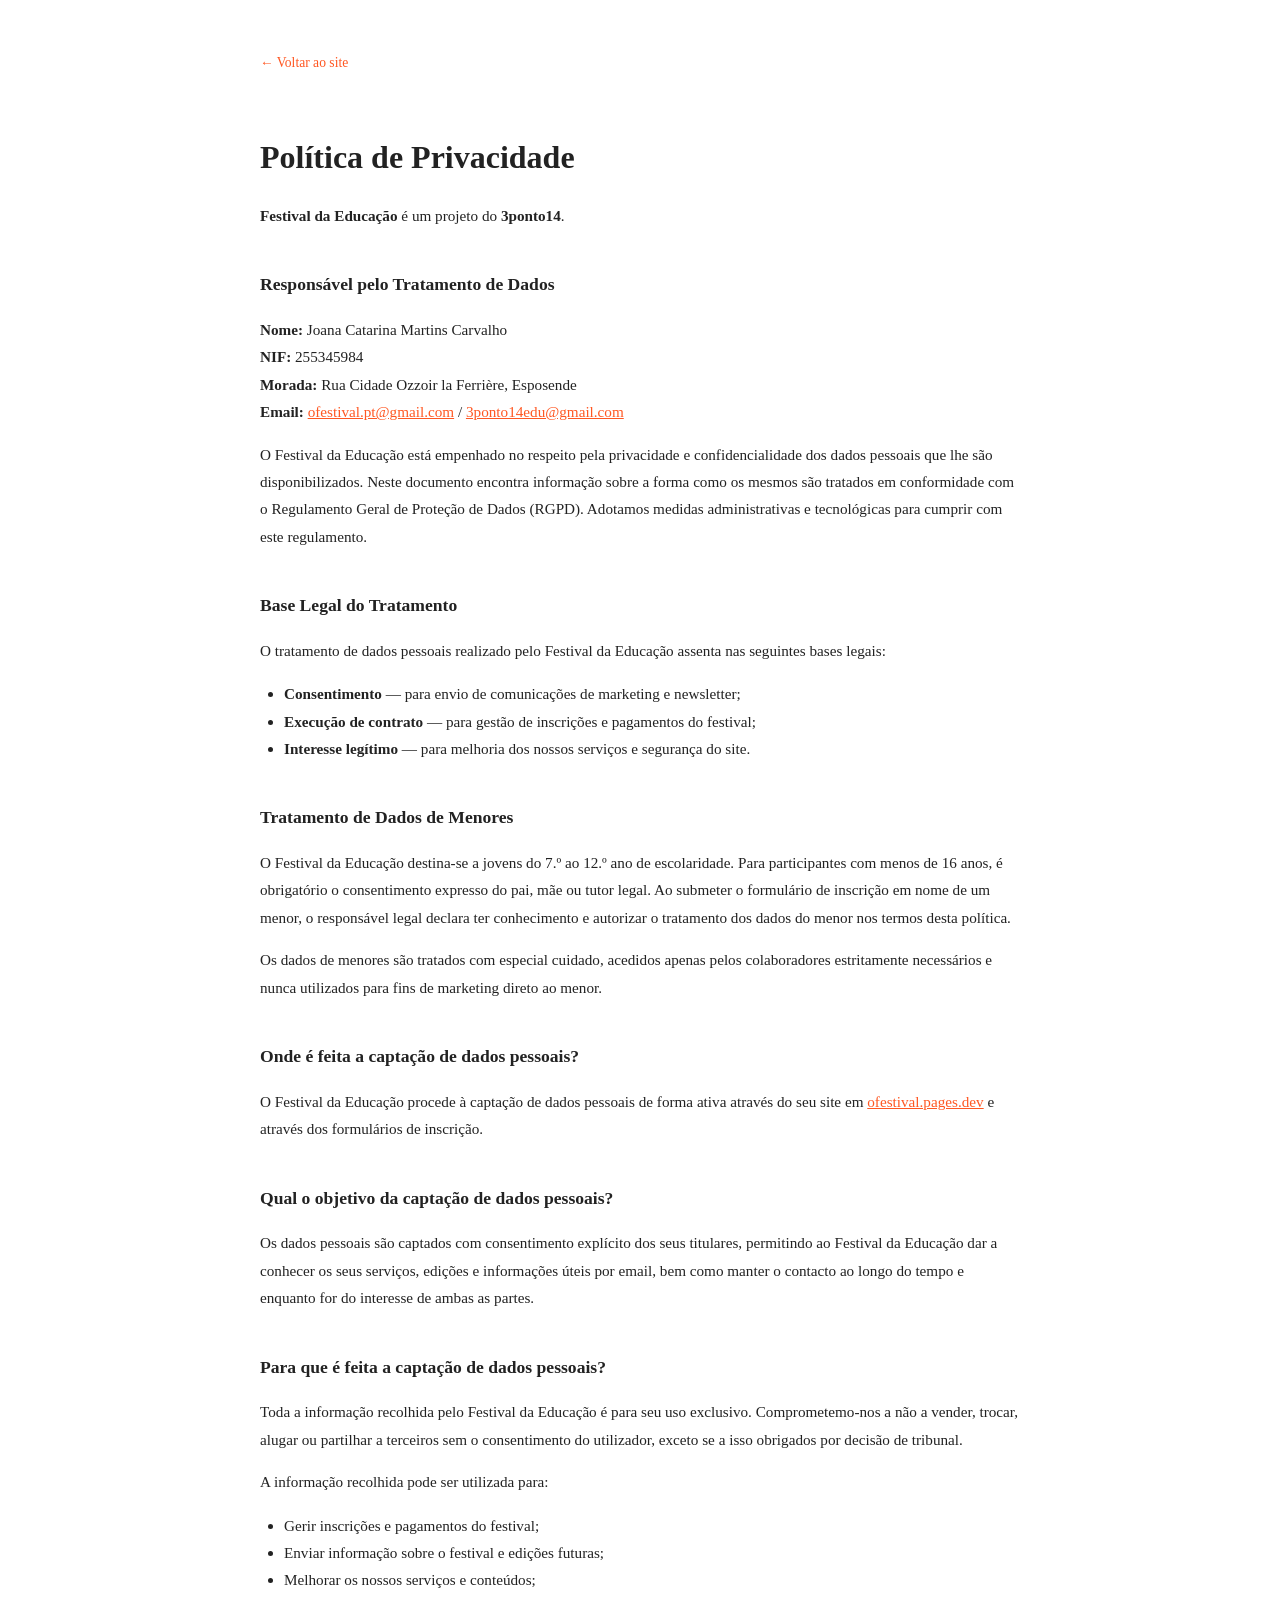
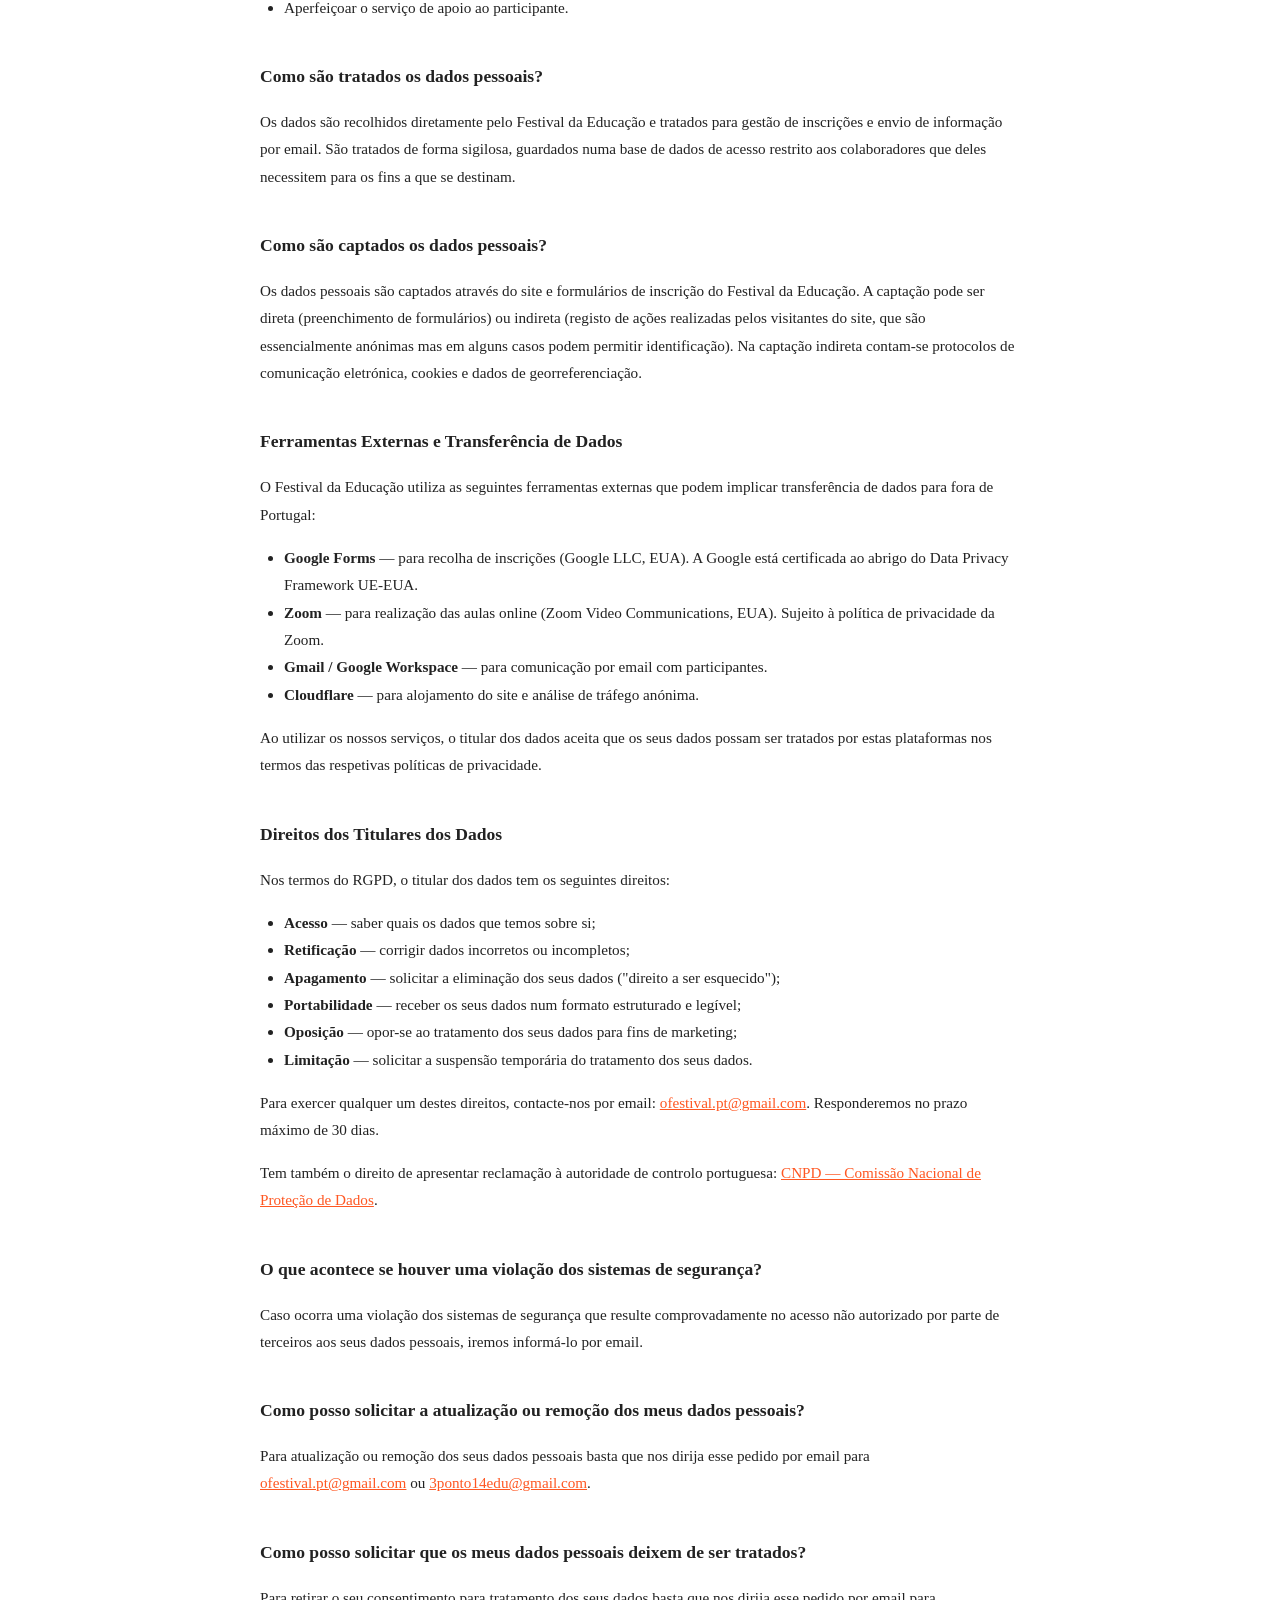
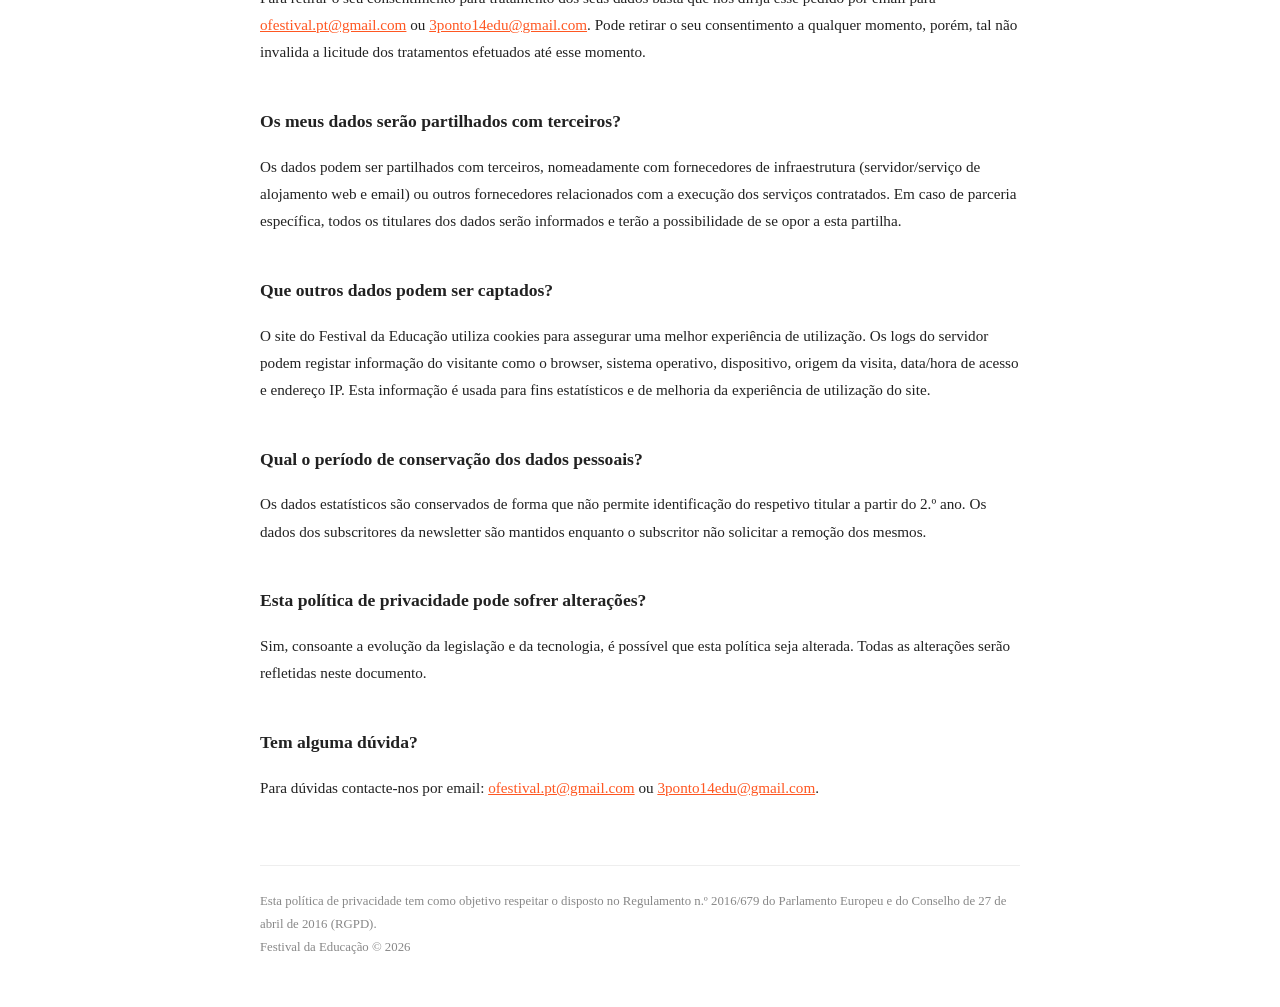
<file: privacidade.html>
<!DOCTYPE html>
<html lang="pt">
<head>
<meta charset="UTF-8">
<meta name="viewport" content="width=device-width, initial-scale=1.0">
<title>Política de Privacidade — Festival da Educação</title>
<style>
  body { font-family: 'Georgia', serif; max-width: 760px; margin: 0 auto; padding: 3rem 2rem; color: #222; line-height: 1.8; }
  h1 { font-size: 2rem; margin-bottom: 0.5rem; }
  h2 { font-size: 1.1rem; margin-top: 2.5rem; margin-bottom: 0.5rem; }
  p, li { font-size: 0.95rem; }
  ul { padding-left: 1.5rem; }
  a { color: #FF5722; }
  .back { display: inline-block; margin-bottom: 2rem; font-size: 0.85rem; color: #FF5722; text-decoration: none; }
  .back:hover { text-decoration: underline; }
  footer { margin-top: 4rem; font-size: 0.8rem; color: #888; border-top: 1px solid #eee; padding-top: 1.5rem; }
</style>
</head>
<body>

<a href="/" class="back">← Voltar ao site</a>

<h1>Política de Privacidade</h1>
<p><strong>Festival da Educação</strong> é um projeto do <strong>3ponto14</strong>.</p>

<h2>Responsável pelo Tratamento de Dados</h2>
<p>
  <strong>Nome:</strong> Joana Catarina Martins Carvalho<br>
  <strong>NIF:</strong> 255345984<br>
  <strong>Morada:</strong> Rua Cidade Ozzoir la Ferrière, Esposende<br>
  <strong>Email:</strong> <a href="mailto:ofestival.pt@gmail.com">ofestival.pt@gmail.com</a> / <a href="mailto:3ponto14edu@gmail.com">3ponto14edu@gmail.com</a>
</p>

<p>O Festival da Educação está empenhado no respeito pela privacidade e confidencialidade dos dados pessoais que lhe são disponibilizados. Neste documento encontra informação sobre a forma como os mesmos são tratados em conformidade com o Regulamento Geral de Proteção de Dados (RGPD). Adotamos medidas administrativas e tecnológicas para cumprir com este regulamento.</p>

<h2>Base Legal do Tratamento</h2>
<p>O tratamento de dados pessoais realizado pelo Festival da Educação assenta nas seguintes bases legais:</p>
<ul>
  <li><strong>Consentimento</strong> — para envio de comunicações de marketing e newsletter;</li>
  <li><strong>Execução de contrato</strong> — para gestão de inscrições e pagamentos do festival;</li>
  <li><strong>Interesse legítimo</strong> — para melhoria dos nossos serviços e segurança do site.</li>
</ul>

<h2>Tratamento de Dados de Menores</h2>
<p>O Festival da Educação destina-se a jovens do 7.º ao 12.º ano de escolaridade. Para participantes com menos de 16 anos, é obrigatório o consentimento expresso do pai, mãe ou tutor legal. Ao submeter o formulário de inscrição em nome de um menor, o responsável legal declara ter conhecimento e autorizar o tratamento dos dados do menor nos termos desta política.</p>
<p>Os dados de menores são tratados com especial cuidado, acedidos apenas pelos colaboradores estritamente necessários e nunca utilizados para fins de marketing direto ao menor.</p>

<h2>Onde é feita a captação de dados pessoais?</h2>
<p>O Festival da Educação procede à captação de dados pessoais de forma ativa através do seu site em <a href="https://ofestival.pages.dev/">ofestival.pages.dev</a> e através dos formulários de inscrição.</p>

<h2>Qual o objetivo da captação de dados pessoais?</h2>
<p>Os dados pessoais são captados com consentimento explícito dos seus titulares, permitindo ao Festival da Educação dar a conhecer os seus serviços, edições e informações úteis por email, bem como manter o contacto ao longo do tempo e enquanto for do interesse de ambas as partes.</p>

<h2>Para que é feita a captação de dados pessoais?</h2>
<p>Toda a informação recolhida pelo Festival da Educação é para seu uso exclusivo. Comprometemo-nos a não a vender, trocar, alugar ou partilhar a terceiros sem o consentimento do utilizador, exceto se a isso obrigados por decisão de tribunal.</p>
<p>A informação recolhida pode ser utilizada para:</p>
<ul>
  <li>Gerir inscrições e pagamentos do festival;</li>
  <li>Enviar informação sobre o festival e edições futuras;</li>
  <li>Melhorar os nossos serviços e conteúdos;</li>
  <li>Aperfeiçoar o serviço de apoio ao participante.</li>
</ul>

<h2>Como são tratados os dados pessoais?</h2>
<p>Os dados são recolhidos diretamente pelo Festival da Educação e tratados para gestão de inscrições e envio de informação por email. São tratados de forma sigilosa, guardados numa base de dados de acesso restrito aos colaboradores que deles necessitem para os fins a que se destinam.</p>

<h2>Como são captados os dados pessoais?</h2>
<p>Os dados pessoais são captados através do site e formulários de inscrição do Festival da Educação. A captação pode ser direta (preenchimento de formulários) ou indireta (registo de ações realizadas pelos visitantes do site, que são essencialmente anónimas mas em alguns casos podem permitir identificação). Na captação indireta contam-se protocolos de comunicação eletrónica, cookies e dados de georreferenciação.</p>

<h2>Ferramentas Externas e Transferência de Dados</h2>
<p>O Festival da Educação utiliza as seguintes ferramentas externas que podem implicar transferência de dados para fora de Portugal:</p>
<ul>
  <li><strong>Google Forms</strong> — para recolha de inscrições (Google LLC, EUA). A Google está certificada ao abrigo do Data Privacy Framework UE-EUA.</li>
  <li><strong>Zoom</strong> — para realização das aulas online (Zoom Video Communications, EUA). Sujeito à política de privacidade da Zoom.</li>
  <li><strong>Gmail / Google Workspace</strong> — para comunicação por email com participantes.</li>
  <li><strong>Cloudflare</strong> — para alojamento do site e análise de tráfego anónima.</li>
</ul>
<p>Ao utilizar os nossos serviços, o titular dos dados aceita que os seus dados possam ser tratados por estas plataformas nos termos das respetivas políticas de privacidade.</p>

<h2>Direitos dos Titulares dos Dados</h2>
<p>Nos termos do RGPD, o titular dos dados tem os seguintes direitos:</p>
<ul>
  <li><strong>Acesso</strong> — saber quais os dados que temos sobre si;</li>
  <li><strong>Retificação</strong> — corrigir dados incorretos ou incompletos;</li>
  <li><strong>Apagamento</strong> — solicitar a eliminação dos seus dados ("direito a ser esquecido");</li>
  <li><strong>Portabilidade</strong> — receber os seus dados num formato estruturado e legível;</li>
  <li><strong>Oposição</strong> — opor-se ao tratamento dos seus dados para fins de marketing;</li>
  <li><strong>Limitação</strong> — solicitar a suspensão temporária do tratamento dos seus dados.</li>
</ul>
<p>Para exercer qualquer um destes direitos, contacte-nos por email: <a href="mailto:ofestival.pt@gmail.com">ofestival.pt@gmail.com</a>. Responderemos no prazo máximo de 30 dias.</p>
<p>Tem também o direito de apresentar reclamação à autoridade de controlo portuguesa: <a href="https://www.cnpd.pt" target="_blank" rel="noopener">CNPD — Comissão Nacional de Proteção de Dados</a>.</p>

<h2>O que acontece se houver uma violação dos sistemas de segurança?</h2>
<p>Caso ocorra uma violação dos sistemas de segurança que resulte comprovadamente no acesso não autorizado por parte de terceiros aos seus dados pessoais, iremos informá-lo por email.</p>

<h2>Como posso solicitar a atualização ou remoção dos meus dados pessoais?</h2>
<p>Para atualização ou remoção dos seus dados pessoais basta que nos dirija esse pedido por email para <a href="mailto:ofestival.pt@gmail.com">ofestival.pt@gmail.com</a> ou <a href="mailto:3ponto14edu@gmail.com">3ponto14edu@gmail.com</a>.</p>

<h2>Como posso solicitar que os meus dados pessoais deixem de ser tratados?</h2>
<p>Para retirar o seu consentimento para tratamento dos seus dados basta que nos dirija esse pedido por email para <a href="mailto:ofestival.pt@gmail.com">ofestival.pt@gmail.com</a> ou <a href="mailto:3ponto14edu@gmail.com">3ponto14edu@gmail.com</a>. Pode retirar o seu consentimento a qualquer momento, porém, tal não invalida a licitude dos tratamentos efetuados até esse momento.</p>

<h2>Os meus dados serão partilhados com terceiros?</h2>
<p>Os dados podem ser partilhados com terceiros, nomeadamente com fornecedores de infraestrutura (servidor/serviço de alojamento web e email) ou outros fornecedores relacionados com a execução dos serviços contratados. Em caso de parceria específica, todos os titulares dos dados serão informados e terão a possibilidade de se opor a esta partilha.</p>

<h2>Que outros dados podem ser captados?</h2>
<p>O site do Festival da Educação utiliza cookies para assegurar uma melhor experiência de utilização. Os logs do servidor podem registar informação do visitante como o browser, sistema operativo, dispositivo, origem da visita, data/hora de acesso e endereço IP. Esta informação é usada para fins estatísticos e de melhoria da experiência de utilização do site.</p>

<h2>Qual o período de conservação dos dados pessoais?</h2>
<p>Os dados estatísticos são conservados de forma que não permite identificação do respetivo titular a partir do 2.º ano. Os dados dos subscritores da newsletter são mantidos enquanto o subscritor não solicitar a remoção dos mesmos.</p>

<h2>Esta política de privacidade pode sofrer alterações?</h2>
<p>Sim, consoante a evolução da legislação e da tecnologia, é possível que esta política seja alterada. Todas as alterações serão refletidas neste documento.</p>

<h2>Tem alguma dúvida?</h2>
<p>Para dúvidas contacte-nos por email: <a href="mailto:ofestival.pt@gmail.com">ofestival.pt@gmail.com</a> ou <a href="mailto:3ponto14edu@gmail.com">3ponto14edu@gmail.com</a>.</p>

<footer>
  Esta política de privacidade tem como objetivo respeitar o disposto no Regulamento n.º 2016/679 do Parlamento Europeu e do Conselho de 27 de abril de 2016 (RGPD).
  <br>Festival da Educação © 2026
</footer>

</body>
</html>
</file>
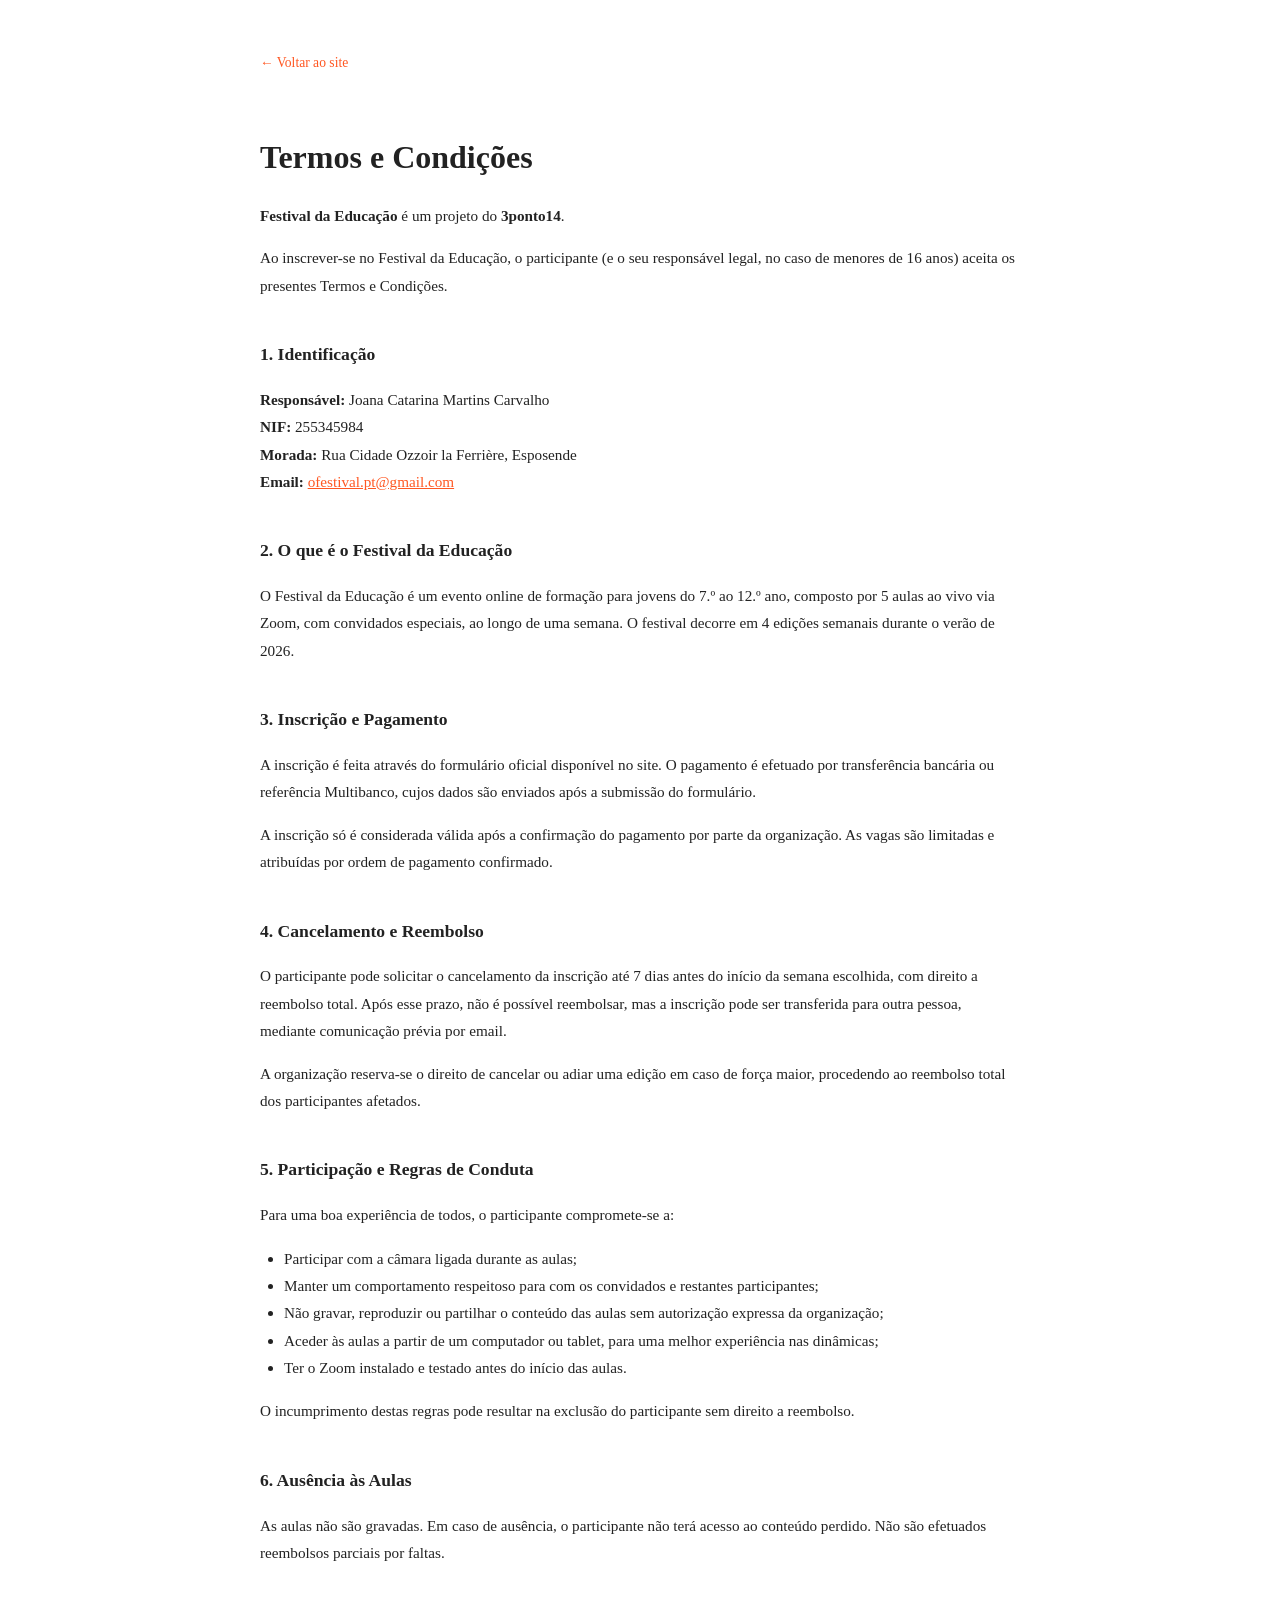
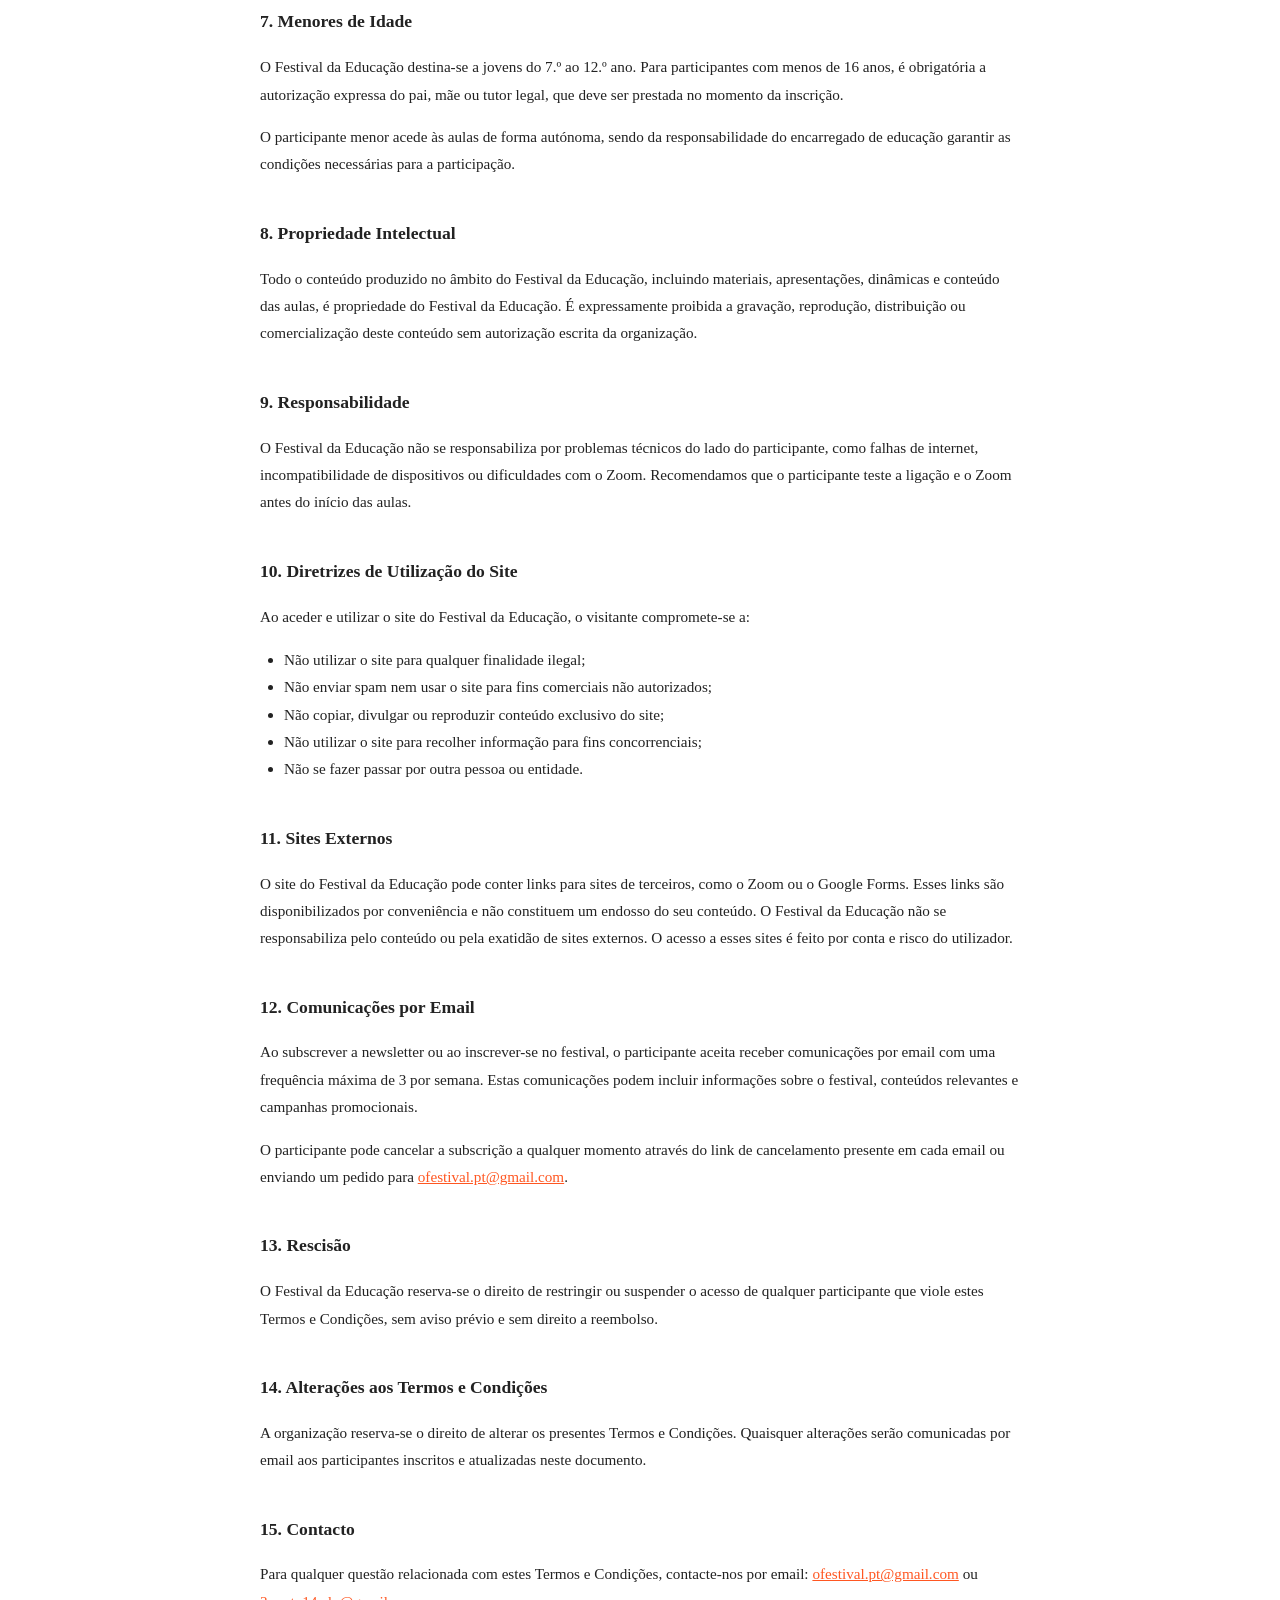
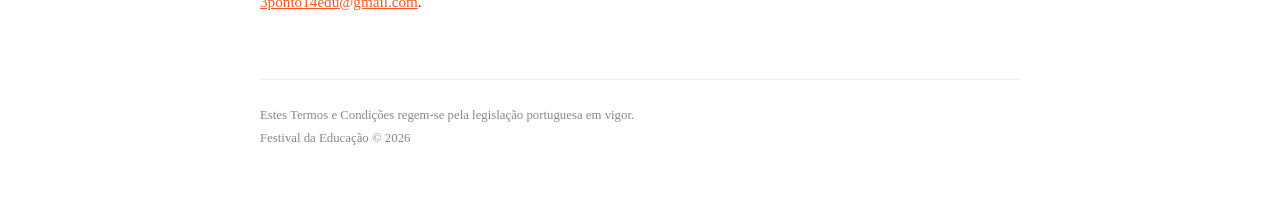
<file: termos.html>
<!DOCTYPE html>
<html lang="pt">
<head>
<meta charset="UTF-8">
<meta name="viewport" content="width=device-width, initial-scale=1.0">
<title>Termos e Condições — Festival da Educação</title>
<style>
  body { font-family: 'Georgia', serif; max-width: 760px; margin: 0 auto; padding: 3rem 2rem; color: #222; line-height: 1.8; }
  h1 { font-size: 2rem; margin-bottom: 0.5rem; }
  h2 { font-size: 1.1rem; margin-top: 2.5rem; margin-bottom: 0.5rem; }
  p, li { font-size: 0.95rem; }
  ul { padding-left: 1.5rem; }
  a { color: #FF5722; }
  .back { display: inline-block; margin-bottom: 2rem; font-size: 0.85rem; color: #FF5722; text-decoration: none; }
  .back:hover { text-decoration: underline; }
  footer { margin-top: 4rem; font-size: 0.8rem; color: #888; border-top: 1px solid #eee; padding-top: 1.5rem; }
</style>
</head>
<body>

<a href="/" class="back">← Voltar ao site</a>

<h1>Termos e Condições</h1>
<p><strong>Festival da Educação</strong> é um projeto do <strong>3ponto14</strong>.</p>
<p>Ao inscrever-se no Festival da Educação, o participante (e o seu responsável legal, no caso de menores de 16 anos) aceita os presentes Termos e Condições.</p>

<h2>1. Identificação</h2>
<p>
  <strong>Responsável:</strong> Joana Catarina Martins Carvalho<br>
  <strong>NIF:</strong> 255345984<br>
  <strong>Morada:</strong> Rua Cidade Ozzoir la Ferrière, Esposende<br>
  <strong>Email:</strong> <a href="mailto:ofestival.pt@gmail.com">ofestival.pt@gmail.com</a>
</p>

<h2>2. O que é o Festival da Educação</h2>
<p>O Festival da Educação é um evento online de formação para jovens do 7.º ao 12.º ano, composto por 5 aulas ao vivo via Zoom, com convidados especiais, ao longo de uma semana. O festival decorre em 4 edições semanais durante o verão de 2026.</p>

<h2>3. Inscrição e Pagamento</h2>
<p>A inscrição é feita através do formulário oficial disponível no site. O pagamento é efetuado por transferência bancária ou referência Multibanco, cujos dados são enviados após a submissão do formulário.</p>
<p>A inscrição só é considerada válida após a confirmação do pagamento por parte da organização. As vagas são limitadas e atribuídas por ordem de pagamento confirmado.</p>

<h2>4. Cancelamento e Reembolso</h2>
<p>O participante pode solicitar o cancelamento da inscrição até 7 dias antes do início da semana escolhida, com direito a reembolso total. Após esse prazo, não é possível reembolsar, mas a inscrição pode ser transferida para outra pessoa, mediante comunicação prévia por email.</p>
<p>A organização reserva-se o direito de cancelar ou adiar uma edição em caso de força maior, procedendo ao reembolso total dos participantes afetados.</p>

<h2>5. Participação e Regras de Conduta</h2>
<p>Para uma boa experiência de todos, o participante compromete-se a:</p>
<ul>
  <li>Participar com a câmara ligada durante as aulas;</li>
  <li>Manter um comportamento respeitoso para com os convidados e restantes participantes;</li>
  <li>Não gravar, reproduzir ou partilhar o conteúdo das aulas sem autorização expressa da organização;</li>
  <li>Aceder às aulas a partir de um computador ou tablet, para uma melhor experiência nas dinâmicas;</li>
  <li>Ter o Zoom instalado e testado antes do início das aulas.</li>
</ul>
<p>O incumprimento destas regras pode resultar na exclusão do participante sem direito a reembolso.</p>

<h2>6. Ausência às Aulas</h2>
<p>As aulas não são gravadas. Em caso de ausência, o participante não terá acesso ao conteúdo perdido. Não são efetuados reembolsos parciais por faltas.</p>

<h2>7. Menores de Idade</h2>
<p>O Festival da Educação destina-se a jovens do 7.º ao 12.º ano. Para participantes com menos de 16 anos, é obrigatória a autorização expressa do pai, mãe ou tutor legal, que deve ser prestada no momento da inscrição.</p>
<p>O participante menor acede às aulas de forma autónoma, sendo da responsabilidade do encarregado de educação garantir as condições necessárias para a participação.</p>

<h2>8. Propriedade Intelectual</h2>
<p>Todo o conteúdo produzido no âmbito do Festival da Educação, incluindo materiais, apresentações, dinâmicas e conteúdo das aulas, é propriedade do Festival da Educação. É expressamente proibida a gravação, reprodução, distribuição ou comercialização deste conteúdo sem autorização escrita da organização.</p>

<h2>9. Responsabilidade</h2>
<p>O Festival da Educação não se responsabiliza por problemas técnicos do lado do participante, como falhas de internet, incompatibilidade de dispositivos ou dificuldades com o Zoom. Recomendamos que o participante teste a ligação e o Zoom antes do início das aulas.</p>

<h2>10. Diretrizes de Utilização do Site</h2>
<p>Ao aceder e utilizar o site do Festival da Educação, o visitante compromete-se a:</p>
<ul>
  <li>Não utilizar o site para qualquer finalidade ilegal;</li>
  <li>Não enviar spam nem usar o site para fins comerciais não autorizados;</li>
  <li>Não copiar, divulgar ou reproduzir conteúdo exclusivo do site;</li>
  <li>Não utilizar o site para recolher informação para fins concorrenciais;</li>
  <li>Não se fazer passar por outra pessoa ou entidade.</li>
</ul>

<h2>11. Sites Externos</h2>
<p>O site do Festival da Educação pode conter links para sites de terceiros, como o Zoom ou o Google Forms. Esses links são disponibilizados por conveniência e não constituem um endosso do seu conteúdo. O Festival da Educação não se responsabiliza pelo conteúdo ou pela exatidão de sites externos. O acesso a esses sites é feito por conta e risco do utilizador.</p>

<h2>12. Comunicações por Email</h2>
<p>Ao subscrever a newsletter ou ao inscrever-se no festival, o participante aceita receber comunicações por email com uma frequência máxima de 3 por semana. Estas comunicações podem incluir informações sobre o festival, conteúdos relevantes e campanhas promocionais.</p>
<p>O participante pode cancelar a subscrição a qualquer momento através do link de cancelamento presente em cada email ou enviando um pedido para <a href="mailto:ofestival.pt@gmail.com">ofestival.pt@gmail.com</a>.</p>

<h2>13. Rescisão</h2>
<p>O Festival da Educação reserva-se o direito de restringir ou suspender o acesso de qualquer participante que viole estes Termos e Condições, sem aviso prévio e sem direito a reembolso.</p>

<h2>14. Alterações aos Termos e Condições</h2>
<p>A organização reserva-se o direito de alterar os presentes Termos e Condições. Quaisquer alterações serão comunicadas por email aos participantes inscritos e atualizadas neste documento.</p>

<h2>15. Contacto</h2>
<p>Para qualquer questão relacionada com estes Termos e Condições, contacte-nos por email: <a href="mailto:ofestival.pt@gmail.com">ofestival.pt@gmail.com</a> ou <a href="mailto:3ponto14edu@gmail.com">3ponto14edu@gmail.com</a>.</p>

<footer>
  Estes Termos e Condições regem-se pela legislação portuguesa em vigor.<br>
  Festival da Educação © 2026
</footer>

</body>
</html>
</file>
